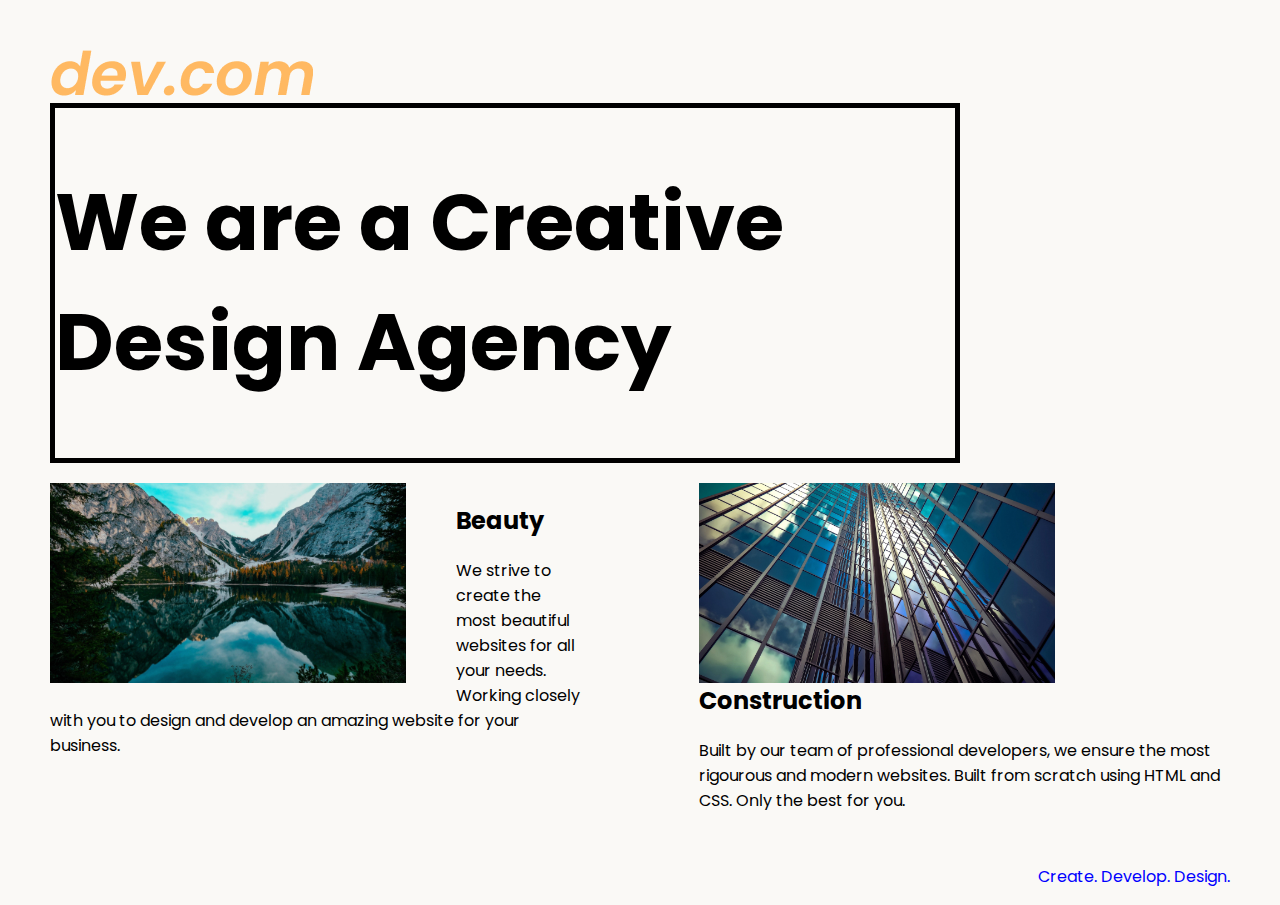
<file: index.html>
<!DOCTYPE html>
<html lang="en">

<head>
  <meta charset="UTF-8">
  <meta name="viewport" content="width=device-width, initial-scale=1.0">
  <title>Agency</title>
  <link rel="stylesheet" href="./style.css">
  <link rel="preconnect" href="https://fonts.googleapis.com">
  <link rel="preconnect" href="https://fonts.gstatic.com" crossorigin>
  <link href="https://fonts.googleapis.com/css2?family=Poppins:wght@400;700&display=swap" rel="stylesheet">
</head>

<body>
  <div class="main">
    <img class="logo" src="./assets/images/logo.png" alt="logo">
    <div class="heading"><h1>We are a Creative <br>Design Agency</h1></div>
    <div class="left card"><img class="tile-image" src="./assets/img.jpg" alt="hand and flower in water">
      <h2 class="card-title">Beauty</h2>
      <p class="card-text">We strive to create the most beautiful websites for all your needs. Working closely with you
        to
        design and
        develop an amazing website for your business.</p>
    </div>

    <div class="right card"><img class="tile-image" src="./assets/building.webp" alt="metal structure">
      <h2 class="card-title">Construction</h2>
      <p>Built by our team of professional developers, we ensure the most rigourous and modern websites. Built from
        scratch using HTML and CSS. Only the best for you.</p>
    </div>

  </div>
  <footer>
    <p>Create. Develop. Design.</p>
  </footer>
</body>

</html>
</file>
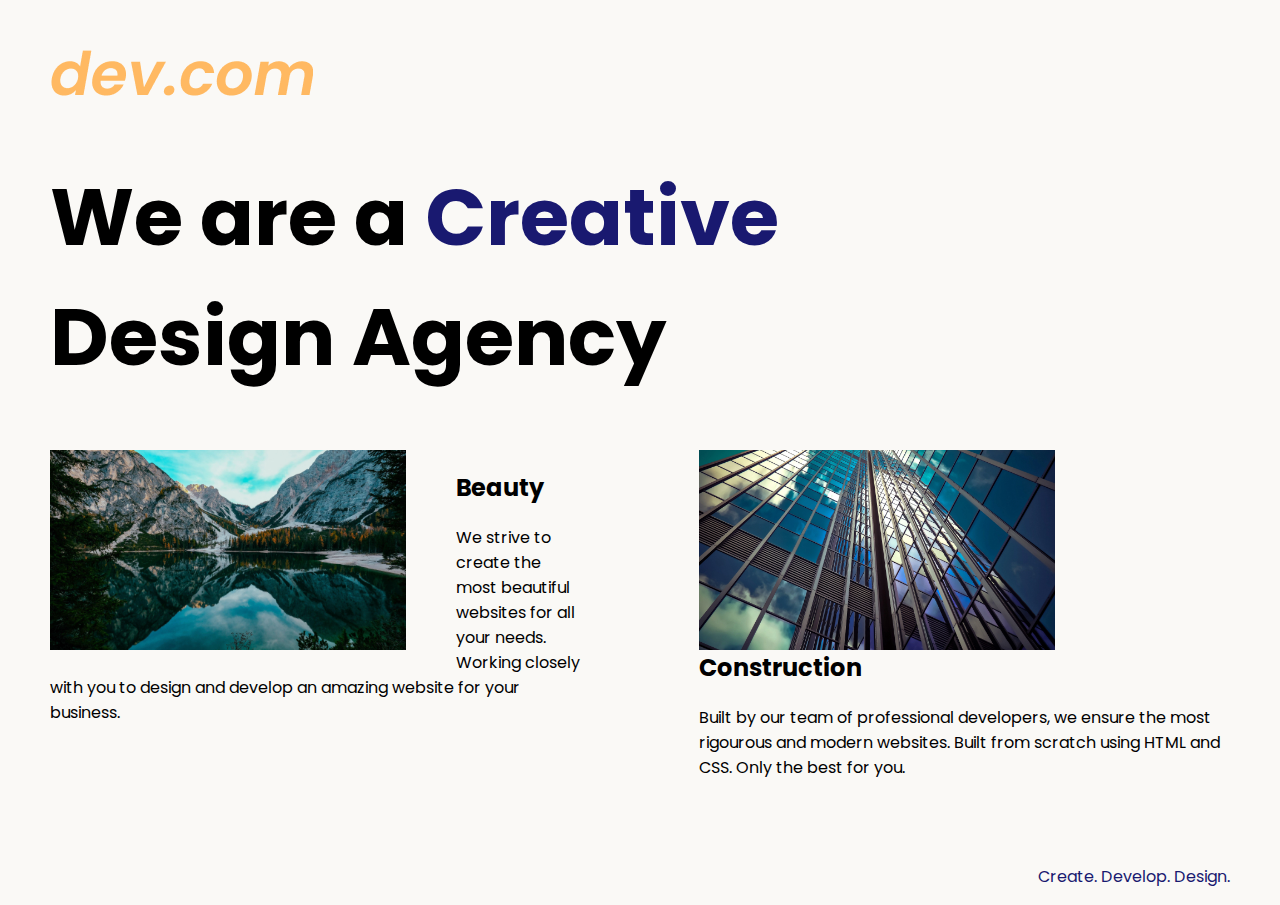
<file: solution.html>
<!DOCTYPE html>
<html lang="en">

<head>
  <meta charset="UTF-8">
  <meta name="viewport" content="width=device-width, initial-scale=1.0">
  <title>Agency</title>
  <link rel="stylesheet" href="./solution.css">
  <link rel="preconnect" href="https://fonts.googleapis.com">
  <link rel="preconnect" href="https://fonts.gstatic.com" crossorigin>
  <link href="https://fonts.googleapis.com/css2?family=Poppins:wght@400;700&display=swap" rel="stylesheet">
</head>

<body>
  <div class="main">
    <img class="logo" src="./assets/images/logo.png" alt="logo">
    <h1>We are a <span class="creative">Creative</span> <br />Design Agency</h1>
    <div class="left card"><img class="tile-image" src="./assets/img.jpg" alt="hand and flower in water">
      <h2 class="card-title">Beauty</h2>
      <p class="card-text">We strive to create the most beautiful websites for all your needs. Working closely with you
        to
        design and
        develop an amazing website for your business.</p>
    </div>

    <div class="right card"><img class="tile-image" src="./assets/building.webp" alt="metal structure">
      <h2 class="card-title">Construction</h2>
      <p>Built by our team of professional developers, we ensure the most rigourous and modern websites. Built from
        scratch using HTML and CSS. Only the best for you.</p>
    </div>

  </div>
  <footer>
    <p>Create. Develop. Design.</p>
  </footer>
</body>

</html>
</file>
<file: style.css>
body {
  font-family: "Poppins", sans-serif;
  margin: 50px 50px 0 50px;
  background-color: #faf9f6;
display: flex;
  flex-direction: column;
  min-height: 95vh;
}
.main {
  flex: 1;
}

h1 {
  font-size: 5rem;
}

footer {
  text-align: right;
  color: midnightblue;
}
.card{
  width: 45%;
  
  
}
.tile-image{
  display: block;
  float: left;
  height: 200px;
  margin-right: 50px;
}

.left{
  float: left;
}
.right{
  float: right;
}
footer{
  text-align: right;
}
footer>p {
  color: blue;
}
.heading{
  
  height: 350px;
  width: 900px;
border: 5px solid black;
margin-bottom: 20px;
}
@media (max-width:680px) {
  .logo {
    width: 100px;
  }

  .heading{
    font-size: 1rem;
    text-align: center;
  }

  .card {
    width: 100%;
    display: block;
    margin-bottom: 30px;
    text-align: justify;
  }

  .card img {
    margin-bottom: 10px;
    width: 100%;
    display: inline;
    object-fit: cover;
  }
}
.creative {
  color: midnightblue;
}
</file>
<file: solution.css>
body {
  font-family: "Poppins", sans-serif;
  margin: 50px 50px 0 50px;
  background-color: #faf9f6;
  display: flex;
  flex-direction: column;
  min-height: 95vh;
}
.main {
  flex: 1;
}

h1 {
  font-size: 5rem;
}

footer {
  text-align: right;
  color: midnightblue;
}

.tile-image {
  height: 200px;
  float: left;
  margin-right: 50px;
}

.card {
  width: 45%;
}

.left {
  float: left;
}

.right {
  float: right;
}

.creative {
  color: midnightblue;
}

@media (max-width: 680px) {
  .logo {
    width: 100px;
  }

  h1 {
    font-size: 3.5rem;
    text-align: center;
  }

  .card {
    width: 100%;
    display: block;
    margin-bottom: 30px;
    text-align: justify;
  }

  .card img {
    margin-bottom: 10px;
    width: 100%;
    display: inline;
    object-fit: cover;
  }
}
</file>
